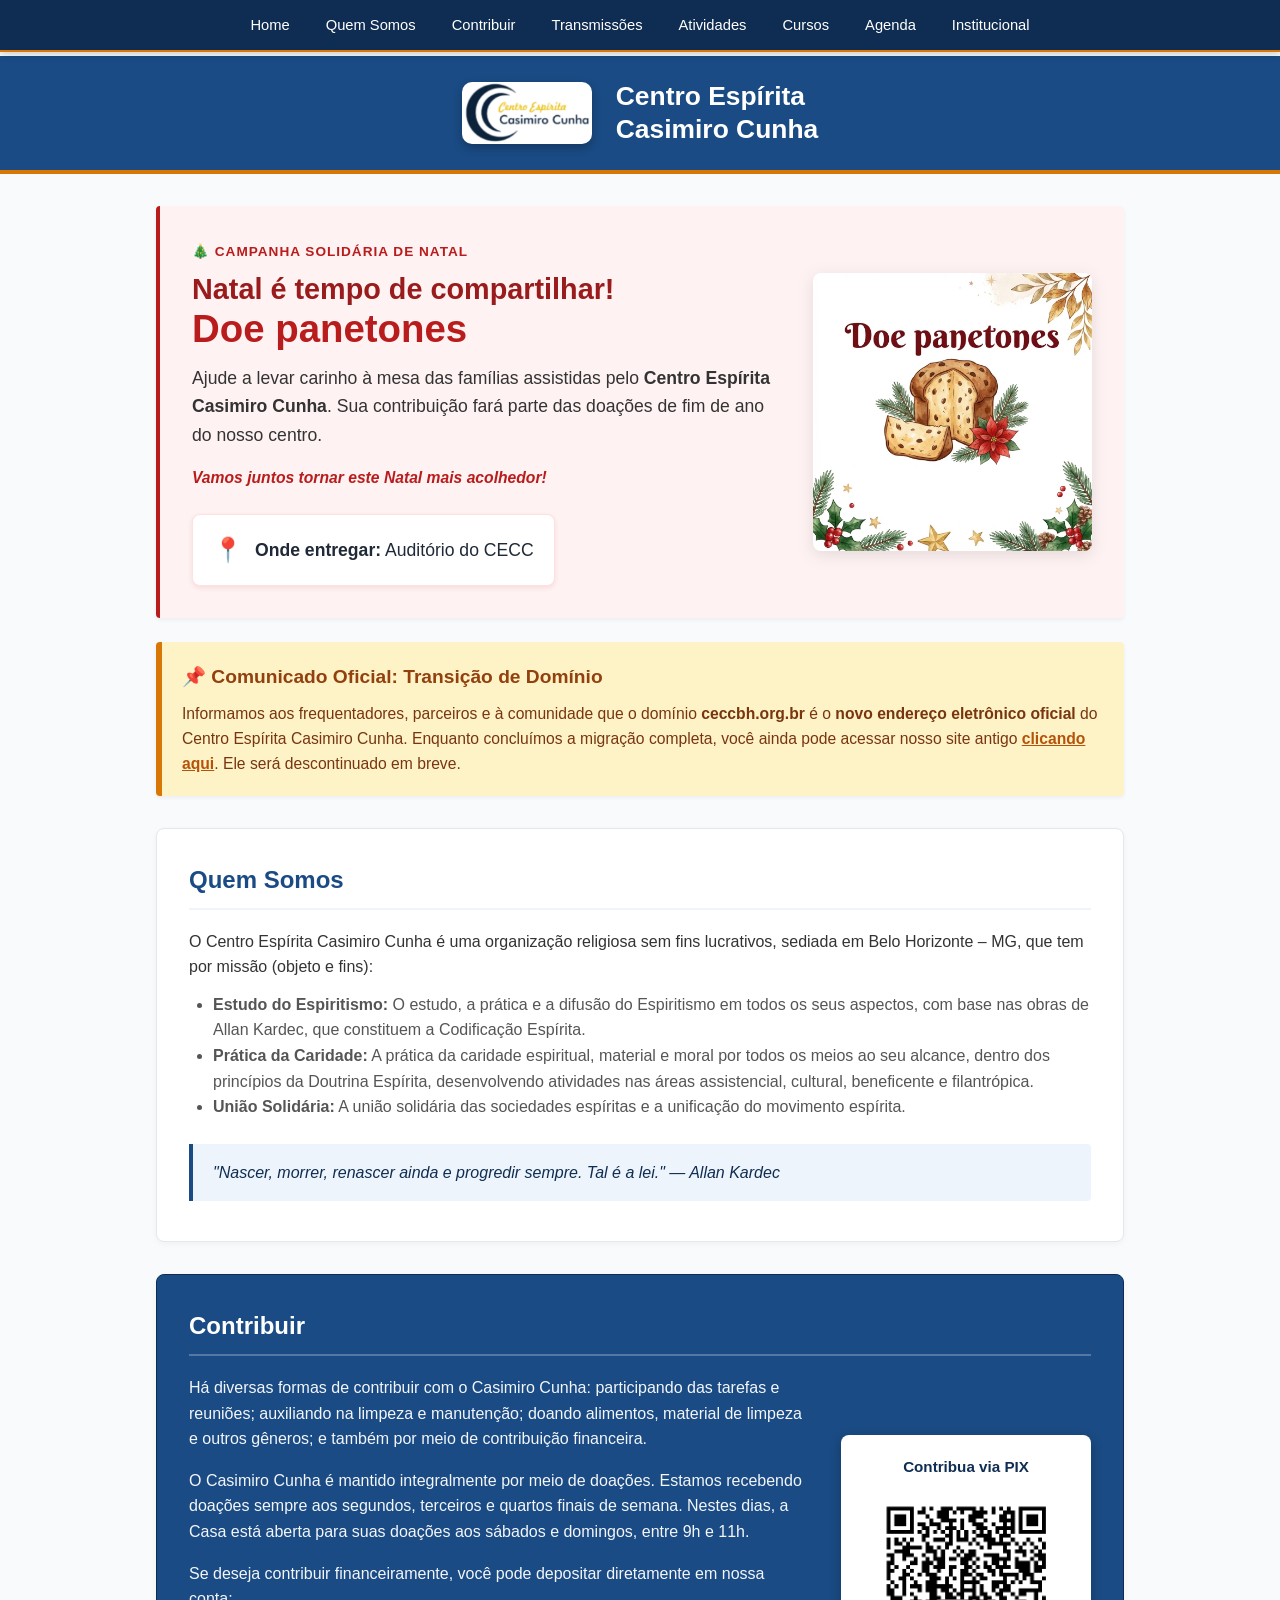
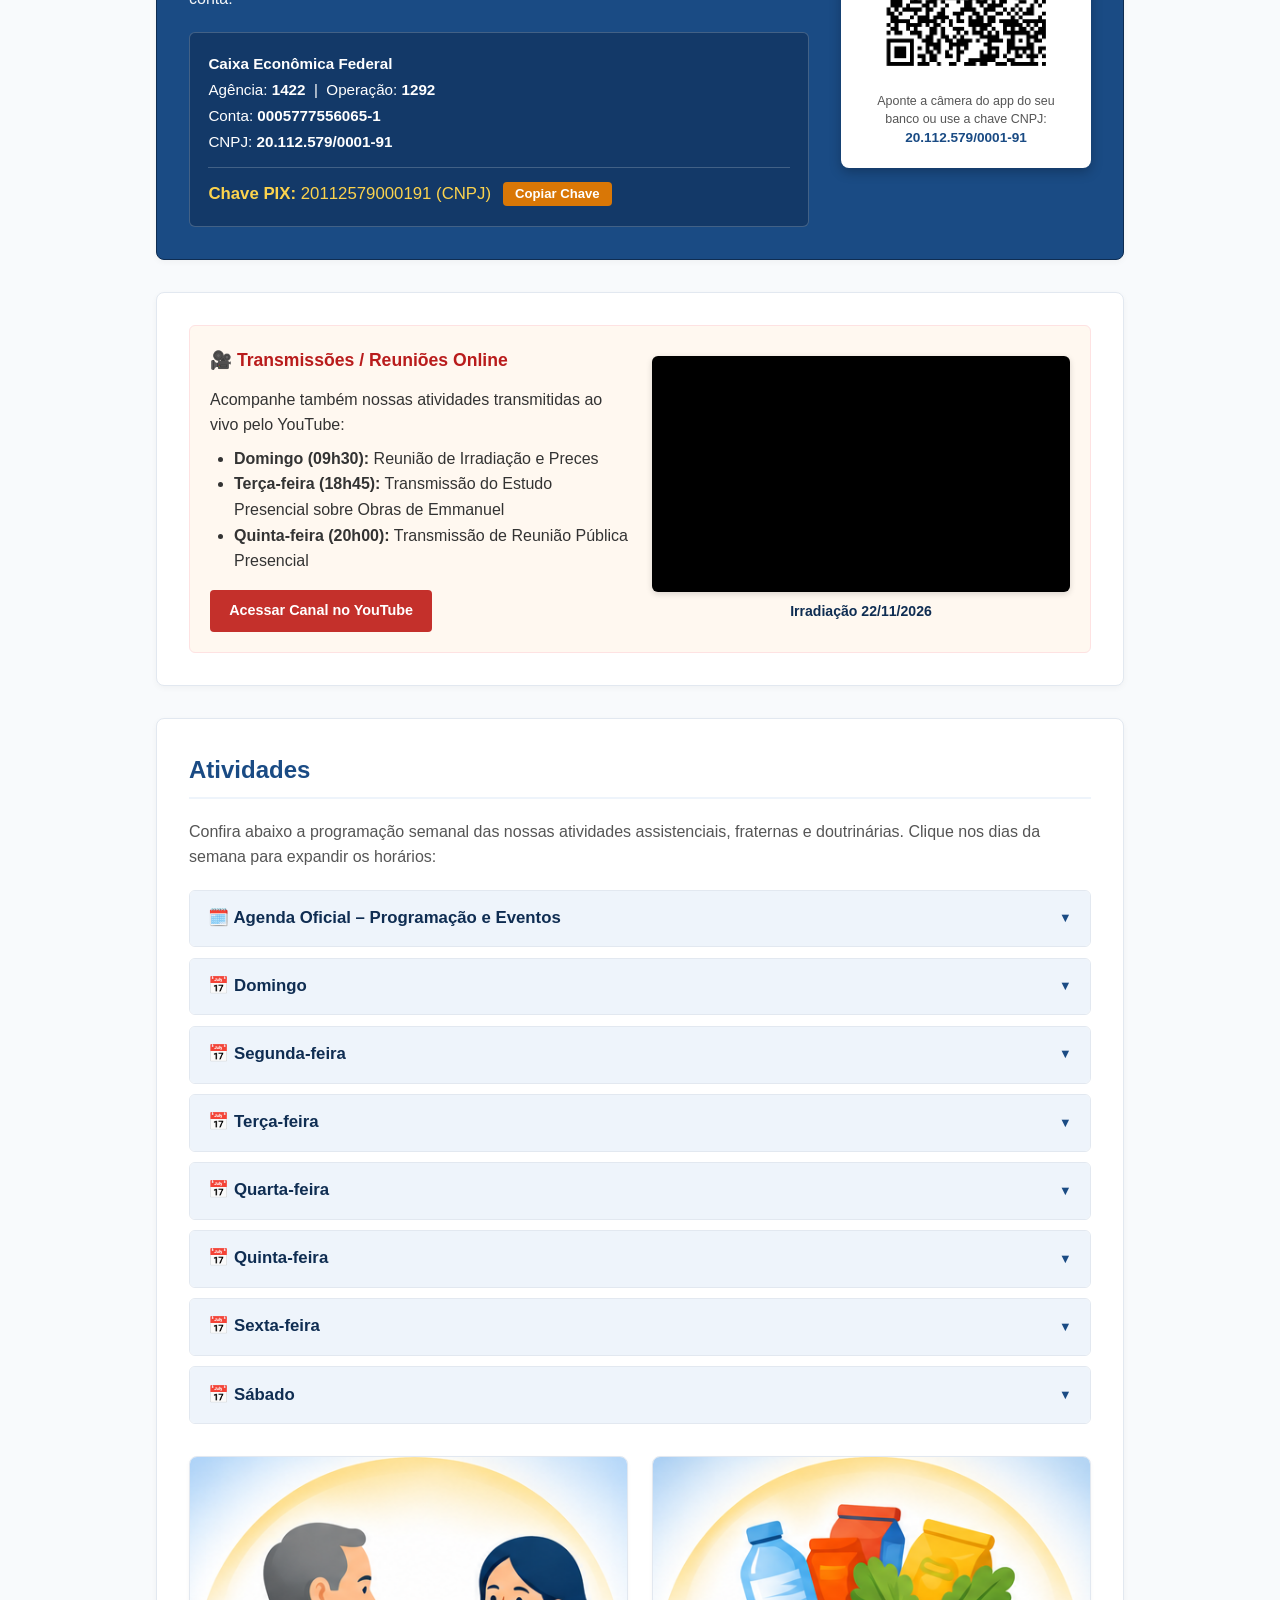
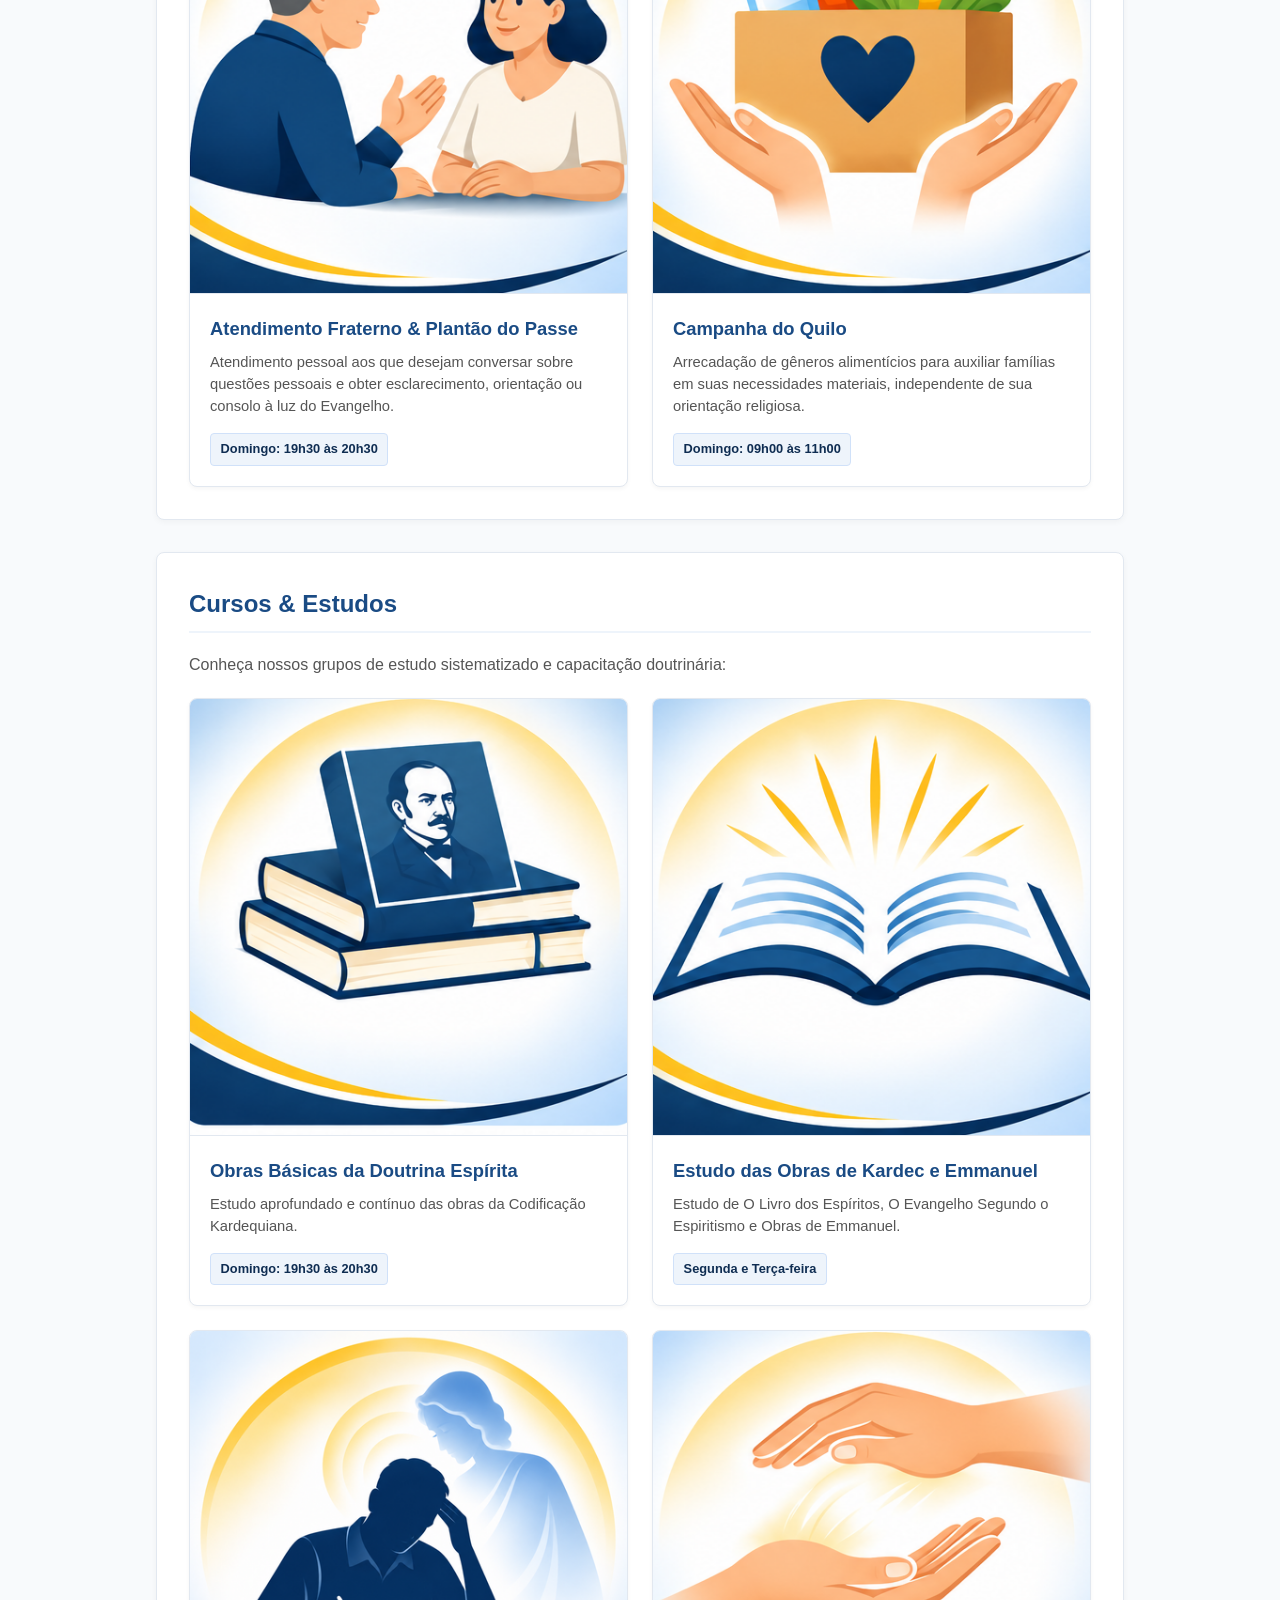
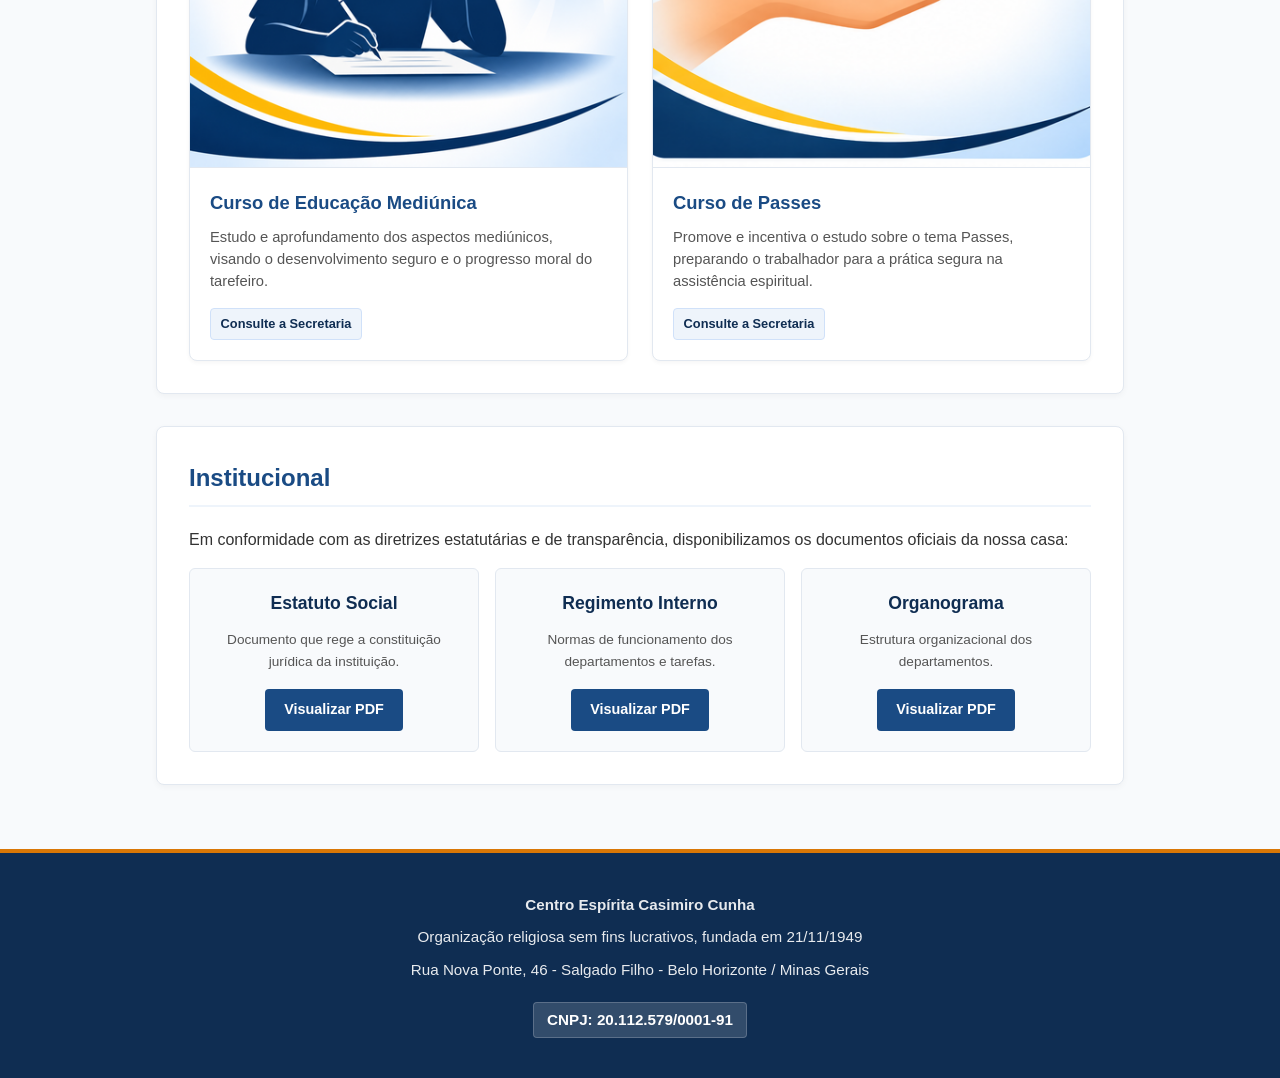
<file: index.html>
<!DOCTYPE html>
<html lang="pt-BR">
<head>
    <meta charset="UTF-8">
    <meta name="viewport" content="width=device-width, initial-scale=1.0">
    <title>Centro Espírita Casimiro Cunha | Belo Horizonte - MG</title>

    <!-- Ícone da Aba do Navegador (Favicon) -->
    <link rel="icon" type="image/x-icon" href="img/favicon.png">

    <!-- Folha de Estilos Externa -->
    <link rel="stylesheet" href="assets/style.css?v=5">
</head>
<body>

    <!-- ESTRUTURA AUTOMÁTICA (MENU E CABEÇALHO VIA layout.js) -->
    <div id="site-menu"></div>
    <div id="site-header"></div>

    <div class="container">

        <!-- CAMPANHA DE NATAL - DOE PANETONES (Layout Grid) -->
        <div class="alert-banner" style="background-color: #fef2f2; border-left: 4px solid #b91c1c; margin-bottom: 1.5rem; padding: 2rem;">
            
            <!-- Container Grid: 3 colunas para desktop, 1 coluna para mobile -->
            <div style="display: grid; grid-template-columns: 1fr 1fr 1fr; gap: 2rem; align-items: center;">
                
                <!-- Coluna da Esquerda: Texto (Ocupa 2 colunas - 1fr 1fr) -->
                <div style="grid-column: span 2;">
                    <span style="font-size: 0.85rem; font-weight: 700; color: #b91c1c; text-transform: uppercase; letter-spacing: 1px;">🎄 Campanha Solidária de Natal</span>
                    <h2 style="color: #991b1b; font-size: 1.8rem; margin-top: 0.5rem; margin-bottom: 0.75rem; line-height: 1.2;">
                        Natal é tempo de compartilhar!<br>
                        <strong style="font-size: 2.4rem; color: #b91c1c;">Doe panetones</strong>
                    </h2>
                    
                    <p style="margin-bottom: 1rem; font-size: 1.1rem; color: var(--text-color, #333); max-width: 650px;">
                        Ajude a levar carinho à mesa das famílias assistidas pelo <strong>Centro Espírita Casimiro Cunha</strong>. Sua contribuição fará parte das doações de fim de ano do nosso centro.
                    </p>
                    
                    <p style="font-weight: 600; color: #b91c1c; font-style: italic; margin-bottom: 1.5rem;">
                        Vamos juntos tornar este Natal mais acolhedor!
                    </p>

                    <!-- Informações de Entrega (Botão destacado) -->
                    <div style="background-color: #fff; border: 1px solid #fee2e2; border-radius: 8px; padding: 1rem 1.25rem; display: inline-flex; align-items: center; gap: 0.75rem; box-shadow: 0 2px 5px rgba(185, 28, 28, 0.1);">
                        <span style="font-size: 1.5rem;">📍</span>
                        <span style="font-size: 1.1rem; color: #1f2937;"><strong>Onde entregar:</strong> Auditório do CECC</span>
                    </div>
                </div>

                <!-- Coluna da Direita: Imagem (Ocupa 1 coluna) -->
                <div style="grid-column: span 1; text-align: center;">
                    <img 
                        src="img/panetone.jpg" 
                        alt="Campanha de Natal - Doe Panetones" 
                        style="width: 100%; max-width: 280px; height: auto; display: block; margin: 0 auto; border-radius: 8px; filter: drop-shadow(0 4px 8px rgba(0,0,0,0.1));"
                    >
                </div>

            </div>
        </div>

        <!-- Media Query para Responsividade (Adicione isso no seu <style> global ou arquivo CSS) -->
        <style>
            @media (max-width: 768px) {
                /* No mobile, o grid vira 1 coluna e inverte a ordem (imagem sobe) */
                .alert-banner > div {
                    grid-template-columns: 1fr !important;
                    gap: 1rem !important;
                    text-align: center;
                }
                .alert-banner > div > div:first-child { /* Bloco de texto */
                    grid-column: span 1 !important;
                    order: 2; /* Texto vai para baixo */
                }
                .alert-banner > div > div:last-child { /* Bloco da imagem */
                    grid-column: span 1 !important;
                    order: 1; /* Imagem vai para cima */
                    margin-bottom: 1rem;
                }
                /* Ajuste de tamanhos de fonte para mobile */
                .alert-banner h2 { font-size: 1.5rem !important; }
                .alert-banner strong { font-size: 2rem !important; }
            }
        </style>


        <!-- COMUNICADO DE TRANSIÇÃO -->
        <div class="alert-banner">
            <h2>📌 Comunicado Oficial: Transição de Domínio</h2>
            <p>
                Informamos aos frequentadores, parceiros e à comunidade que o domínio 
                <strong>ceccbh.org.br</strong> é o <strong>novo endereço eletrônico oficial</strong> 
                do Centro Espírita Casimiro Cunha. Enquanto concluímos a migração completa, você 
                ainda pode acessar nosso site antigo 
                <a href="https://www.centrocasimirocunha.com.br" target="_blank" rel="noopener noreferrer">
                    clicando aqui</a>. Ele será descontinuado em breve.
            </p>
        </div>

        <!-- 1. QUEM SOMOS -->
        <section id="quem-somos" class="section">
            <h2 class="section-title">Quem Somos</h2>
            <p>
                O Centro Espírita Casimiro Cunha é uma organização religiosa sem fins lucrativos, sediada em Belo Horizonte – MG, que tem por missão (objeto e fins):
            </p>
            <ul style="margin-left: 1.5rem; margin-top: 0.75rem; color: var(--text-light);">
                <li><strong>Estudo do Espiritismo:</strong> O estudo, a prática e a difusão do Espiritismo em todos os seus aspectos, com base nas obras de Allan Kardec, que constituem a Codificação Espírita.</li>
                <li><strong>Prática da Caridade:</strong> A prática da caridade espiritual, material e moral por todos os meios ao seu alcance, dentro dos princípios da Doutrina Espírita, desenvolvendo atividades nas áreas assistencial, cultural, beneficente e filantrópica.</li>
                <li><strong>União Solidária:</strong> A união solidária das sociedades espíritas e a unificação do movimento espírita.</li>
            </ul>

            <div class="kardec-quote">
                "Nascer, morrer, renascer ainda e progredir sempre. Tal é a lei." — Allan Kardec
            </div>
        </section>

        <!-- CONTRIBUIR -->
        <section id="contribuir" class="section" style="background-color: var(--primary-color); color: var(--white); border-color: var(--primary-dark);">
            <h2 class="section-title" style="color: var(--white); border-bottom-color: rgba(255, 255, 255, 0.25);">Contribuir</h2>
            
            <div style="display: flex; flex-wrap: wrap; gap: 2rem; align-items: center;">
                
                <!-- Coluna da Esquerda: Texto e Dados Bancários -->
                <div style="flex: 1 1 420px;">
                    <p style="margin-bottom: 1rem; opacity: 0.95;">
                        Há diversas formas de contribuir com o Casimiro Cunha: participando das tarefas e reuniões; auxiliando na limpeza e manutenção; doando alimentos, material de limpeza e outros gêneros; e também por meio de contribuição financeira.
                    </p>
                    <p style="margin-bottom: 1rem; opacity: 0.95;">
                        O Casimiro Cunha é mantido integralmente por meio de doações. Estamos recebendo doações sempre aos segundos, terceiros e quartos finais de semana. Nestes dias, a Casa está aberta para suas doações aos sábados e domingos, entre 9h e 11h.
                    </p>
                    <p style="margin-bottom: 1.25rem; opacity: 0.95;">
                        Se deseja contribuir financeiramente, você pode depositar diretamente em nossa conta:
                    </p>

                    <!-- Quadro de Dados Bancários -->
                    <div style="background-color: rgba(15, 45, 82, 0.55); border: 1px solid rgba(255, 255, 255, 0.2); border-radius: 6px; padding: 1.15rem; font-size: 0.95rem; line-height: 1.7;">
                        <p><strong>Caixa Econômica Federal</strong></p>
                        <p>Agência: <strong>1422</strong> &nbsp;|&nbsp; Operação: <strong>1292</strong></p>
                        <p>Conta: <strong>0005777556065-1</strong></p>
                        <p>CNPJ: <strong>20.112.579/0001-91</strong></p>
                        <div style="margin-top: 0.75rem; padding-top: 0.75rem; border-top: 1px solid rgba(255, 255, 255, 0.2); font-size: 1.05rem; color: #fcd34d; display: flex; flex-wrap: wrap; align-items: center; gap: 0.75rem;">
                            <span><strong>Chave PIX:</strong> 20112579000191 (CNPJ)</span>
                            <button type="button" onclick="navigator.clipboard.writeText('20112579000191'); this.innerText='Copiado!'; setTimeout(() => this.innerText='Copiar Chave', 2500);" style="background-color: var(--accent-color); color: var(--white); border: none; padding: 0.3rem 0.75rem; border-radius: 4px; font-size: 0.82rem; font-weight: 600; cursor: pointer;">
                                Copiar Chave
                            </button>
                        </div>
                    </div>
                </div>

                <!-- Coluna da Direita: Quadro do QR Code PIX -->
                <div style="flex: 0 1 250px; margin: 0 auto; text-align: center; background-color: var(--white); color: var(--text-color); padding: 1.25rem; border-radius: 8px; box-shadow: 0 4px 12px rgba(0, 0, 0, 0.25);">
                    <p style="font-weight: 700; color: var(--primary-dark); font-size: 0.95rem; margin-bottom: 0.75rem;">
                        Contribua via PIX
                    </p>
                    <img 
                        src="img/qrcode-pix.png" 
                        alt="QR Code PIX - Centro Espírita Casimiro Cunha" 
                        style="width: 190px; height: 190px; display: block; margin: 0 auto; border-radius: 4px;"
                    >
                    <p style="font-size: 0.78rem; color: var(--text-light); margin-top: 0.75rem; line-height: 1.4;">
                        Aponte a câmera do app do seu banco ou use a chave CNPJ:<br>
                        <strong style="color: var(--primary-color); font-size: 0.85rem;">20.112.579/0001-91</strong>
                    </p>
                </div>

            </div>
        </section>

        <!-- 2. TRANSMISSÕES / REUNIÕES ONLINE -->
        <section id="transmissoes" class="section">
            <div class="online-transmission" style="display: flex; flex-wrap: wrap; gap: 1.5rem; align-items: center; margin-top: 0;">
                
                <!-- Coluna da Esquerda: Conteúdo Atual -->
                <div style="flex: 1 1 320px;">
                    <h3>🎥 Transmissões / Reuniões Online</h3>
                    <p>Acompanhe também nossas atividades transmitidas ao vivo pelo YouTube:</p>
                    <ul style="margin-left: 1.5rem; margin-top: 0.5rem; margin-bottom: 1rem;">
                        <li><strong>Domingo (09h30):</strong> Reunião de Irradiação e Preces</li>
                        <li><strong>Terça-feira (18h45):</strong> Transmissão do Estudo Presencial sobre Obras de Emmanuel</li>
                        <li><strong>Quinta-feira (20h00):</strong> Transmissão de Reunião Pública Presencial</li>
                    </ul>
                    <a href="https://www.youtube.com/c/CentroCasimiroCunha" target="_blank" class="btn" style="background-color: #c4302b;">Acessar Canal no YouTube</a>
                </div>

                <!-- Coluna da Direita: Vídeo da Irradiação -->
                <div style="flex: 1 1 320px; max-width: 100%;">
                    <div style="position: relative; padding-bottom: 56.25%; height: 0; overflow: hidden; border-radius: 6px; box-shadow: 0 2px 6px rgba(0,0,0,0.15); background-color: #000;">
                        <iframe 
                            id="iframe-irradiacao"
                            style="position: absolute; top: 0; left: 0; width: 100%; height: 100%; border: 0;" 
                            src="" 
                            title="Irradiação" 
                            allow="accelerometer; autoplay; clipboard-write; encrypted-media; gyroscope; picture-in-picture; web-share" 
                            referrerpolicy="strict-origin-when-cross-origin" 
                            allowfullscreen>
                        </iframe>
                    </div>
                    <p id="texto-irradiacao" style="text-align: center; font-size: 0.88rem; font-weight: 600; color: var(--primary-dark); margin-top: 0.5rem;">
                        Carregando...
                    </p>
                </div>

                <!-- Script que preenche o vídeo e a data automaticamente -->
                <script src="assets/irradiacao.js"></script>
                <script>
                    if (typeof CONFIG_IRRADIACAO !== 'undefined') {
                        const titulo = "Irradiação " + CONFIG_IRRADIACAO.data;
                        const iframe = document.getElementById("iframe-irradiacao");
                        const legenda = document.getElementById("texto-irradiacao");

                        iframe.src = "https://www.youtube.com/embed/" + CONFIG_IRRADIACAO.videoId;
                        iframe.title = titulo;
                        legenda.textContent = titulo;
                    }
                </script>
            </div>
        </section>

        <!-- 3. ATIVIDADES -->
        <section id="atividades" class="section">
            <h2 class="section-title">Atividades</h2>
            <p style="margin-bottom: 1.25rem; color: var(--text-light);">
                Confira abaixo a programação semanal das nossas atividades assistenciais, fraternas e doutrinárias. Clique nos dias da semana para expandir os horários:
            </p>

            <!-- GRADE COMPLETA POR DIA DA SEMANA (ACCORDION) -->
            <div class="schedule-accordion">

                <!-- AGENDA OFICIAL GOOGLE -->
                <details name="dias-semana">
                    <summary>🗓️ Agenda Oficial – Programação e Eventos</summary>
                    <div style="padding: 12px; background-color: #ffffff;">
                        <iframe 
                            src="https://calendar.google.com/calendar/embed?height=480&wkst=1&ctz=America%2FSao_Paulo&hl=pt_BR&showTz=0&mode=AGENDA&src=Y19hMjE2ZjA3NmY5OTA0NjVhYjkyN2ZmNjdlOTRlYWMxMDUyNWI3ODhkMWQ4NzE3MDg1ZGQ5MDU3ZmVlYzVhYjMxQGdyb3VwLmNhbGVuZGFyLmdvb2dsZS5jb20&color=%233f51b5" 
                            style="border: 1px solid var(--border-color, #e2e8f0); border-radius: 8px; width: 100%; height: 480px; display: block;" 
                            frameborder="0" 
                            scrolling="no"
                            loading="lazy"
                            title="Agenda Oficial CECC">
                        </iframe>
                    </div>
                </details>
                
                <details name="dias-semana">
                    <summary>📅 Domingo</summary>
                    <ul class="schedule-list">
                        <li><span>Campanha do Quilo</span> <span class="time-tag">09h00 às 11h00</span></li>
                        <li><span>Irradiação – YouTube Casimiro Cunha</span> <span class="time-tag">09h30 às 10h00</span></li>
                        <li><span>Campanha Pãozinho (Preparo e Distribuição)</span> <span class="time-tag">13h00 às 21h00</span></li>
                        <li><span>Grupo de Psicoterapia</span> <span class="time-tag">17h30 às 19h30</span></li>
                        <li><span>Atendimento Fraterno – Plantão do Passe</span> <span class="time-tag">19h30 às 20h30</span></li>
                        <li><span>Estudo das Obras Básicas da Doutrina</span> <span class="time-tag">19h30 às 20h30</span></li>
                        <li style="background-color: #f8fafc; border-top: 2px solid var(--border-color);"><span><strong>1º Domingo do mês:</strong> Distribuição de Cesta Básica</span> <span class="time-tag">06h30 às 08h30</span></li>
                        <li style="background-color: #f8fafc;"><span><strong>1º Domingo do mês:</strong> Visita Hospital Cristiano Machado</span> <span class="time-tag">14h00 às 16h00</span></li>
                        <li style="background-color: #f8fafc;"><span><strong>3º Domingo do mês:</strong> Distribuição de Cesta Básica, Evangelização Infantil e Encontro com as Famílias Assistidas</span> <span class="time-tag">08h15 às 09h30</span></li>
                    </ul>
                </details>

                <details name="dias-semana">
                    <summary>📅 Segunda-feira</summary>
                    <ul class="schedule-list">
                        <li><span>Plantão de Passes</span> <span class="time-tag">19h00 às 20h00</span></li>
                        <li><span>Biblioteca – Empréstimo de Livros</span> <span class="time-tag">19h00 às 19h30</span></li>
                        <li><span>Estudo de O Livro dos Espíritos</span> <span class="time-tag">19h00 às 19h30</span></li>
                        <li><span>Estudo de O Evangelho Segundo o Espiritismo</span> <span class="time-tag">19h30 às 20h30</span></li>
                        <li><span>Implantação do Culto no Lar</span> <span class="time-tag">19h45 às 20h30</span></li>
                    </ul>
                </details>

                <details name="dias-semana">
                    <summary>📅 Terça-feira</summary>
                    <ul class="schedule-list">
                        <li><span>Enxovalzinho (Costura)</span> <span class="time-tag">14h30 às 17h00</span></li>
                        <li><span>Estudo das Obras de Emmanuel</span> <span class="time-tag">18h45 às 19h45</span></li>
                        <li><span>Biblioteca – Empréstimo de Livros</span> <span class="time-tag">19h00 às 20h00</span></li>
                    </ul>
                </details>

                <details name="dias-semana">
                    <summary>📅 Quarta-feira</summary>
                    <ul class="schedule-list">
                        <li><span>Não há atividade aberta ao público</span> <span class="time-tag">Interno</span></li>
                    </ul>
                </details>

                <details name="dias-semana">
                    <summary>📅 Quinta-feira</summary>
                    <ul class="schedule-list">
                        <li><span>Biblioteca – Empréstimo de Livros</span> <span class="time-tag">20h00 às 21h00</span></li>
                        <li><span>Reunião Pública e Passes (ao final)</span> <span class="time-tag">20h00 às 21h00</span></li>
                    </ul>
                </details>

                <details name="dias-semana">
                    <summary>📅 Sexta-feira</summary>
                    <ul class="schedule-list">
                        <li><span>Tratamento por Fluidoterapia <em>(Necessário passar pelo Atendimento Fraterno no domingo às 19h30)</em></span> <span class="time-tag">19h30 às 21h00</span></li>
                        <li><span>Biblioteca – Empréstimo de Livros</span> <span class="time-tag">19h30 às 21h00</span></li>
                    </ul>
                </details>

                <details name="dias-semana">
                    <summary>📅 Sábado</summary>
                    <ul class="schedule-list">
                        <li><span>Evangelização Infantil</span> <span class="time-tag">09h00 às 10h15</span></li>
                        <li><span>Reunião Pública e Passes (ao final)</span> <span class="time-tag">09h00 às 10h15</span></li>
                        <li><span>Biblioteca – Empréstimo de Livros</span> <span class="time-tag">10h30 às 11h00</span></li>
                        <li><span>Reunião da Mocidade</span> <span class="time-tag">16h30 às 18h30</span></li>
                        <li><span>Reunião Pública, Tratamento Espiritual e Passe</span> <span class="time-tag">19h30 às 20h30</span></li>
                        <li style="background-color: #f8fafc; border-top: 2px solid var(--border-color);"><span><strong>2º Sábado do mês:</strong> Visita ao Asilo</span> <span class="time-tag">14h30 às 16h00</span></li>
                    </ul>
                </details>
            </div>

            <!-- DESTAQUES COM CARDS -->
            <div class="activities-grid" style="margin-top: 2rem;">
                <div class="activity-card">
                    <img src="img/atendimento-fraterno.png" alt="Atendimento Fraterno" class="activity-img">
                    <div class="activity-content">
                        <h3>Atendimento Fraterno & Plantão do Passe</h3>
                        <p>Atendimento pessoal aos que desejam conversar sobre questões pessoais e obter esclarecimento, orientação ou consolo à luz do Evangelho.</p>
                        <span class="schedule-badge">Domingo: 19h30 às 20h30</span>
                    </div>
                </div>

                <div class="activity-card">
                    <img src="img/campanha-do-quilo.png" alt="Campanha do Quilo" class="activity-img">
                    <div class="activity-content">
                        <h3>Campanha do Quilo</h3>
                        <p>Arrecadação de gêneros alimentícios para auxiliar famílias em suas necessidades materiais, independente de sua orientação religiosa.</p>
                        <span class="schedule-badge">Domingo: 09h00 às 11h00</span>
                    </div>
                </div>
            </div>
        </section>

        <!-- 4. CURSOS -->
        <section id="cursos" class="section">
            <h2 class="section-title">Cursos & Estudos</h2>
            <p style="margin-bottom: 1.25rem; color: var(--text-light);">
                Conheça nossos grupos de estudo sistematizado e capacitação doutrinária:
            </p>
            
            <div class="activities-grid">
                
                <div class="activity-card">
                    <img src="img/obras-basicas-doutrina-espirita.png" alt="Obras Básicas da Doutrina Espírita" class="activity-img">
                    <div class="activity-content">
                        <h3>Obras Básicas da Doutrina Espírita</h3>
                        <p>Estudo aprofundado e contínuo das obras da Codificação Kardequiana.</p>
                        <span class="schedule-badge">Domingo: 19h30 às 20h30</span>
                    </div>
                </div>

                <div class="activity-card">
                    <img src="img/curso-espiritismo-basico.png" alt="Curso de Espiritismo Básico" class="activity-img">
                    <div class="activity-content">
                        <h3>Estudo das Obras de Kardec e Emmanuel</h3>
                        <p>Estudo de O Livro dos Espíritos, O Evangelho Segundo o Espiritismo e Obras de Emmanuel.</p>
                        <span class="schedule-badge">Segunda e Terça-feira</span>
                    </div>
                </div>

                <div class="activity-card">
                    <img src="img/curso-educacao-mediunica.png" alt="Curso de Educação Mediúnica" class="activity-img">
                    <div class="activity-content">
                        <h3>Curso de Educação Mediúnica</h3>
                        <p>Estudo e aprofundamento dos aspectos mediúnicos, visando o desenvolvimento seguro e o progresso moral do tarefeiro.</p>
                        <span class="schedule-badge">Consulte a Secretaria</span>
                    </div>
                </div>

                <div class="activity-card">
                    <img src="img/curso-de-passes.png" alt="Curso de Passes" class="activity-img">
                    <div class="activity-content">
                        <h3>Curso de Passes</h3>
                        <p>Promove e incentiva o estudo sobre o tema Passes, preparando o trabalhador para a prática segura na assistência espiritual.</p>
                        <span class="schedule-badge">Consulte a Secretaria</span>
                    </div>
                </div>

            </div>
        </section>

        <!-- 5. INSTITUCIONAL -->
        <section id="institucional" class="section">
            <h2 class="section-title">Institucional</h2>
            <p>Em conformidade com as diretrizes estatutárias e de transparência, disponibilizamos os documentos oficiais da nossa casa:</p>
            
            <div class="docs-grid">
                <div class="doc-card">
                    <h3>Estatuto Social</h3>
                    <p style="font-size: 0.85rem; color: var(--text-light); margin-bottom: 1rem;">Documento que rege a constituição jurídica da instituição.</p>
                    <a href="docs/estatuto.pdf" target="_blank" class="btn">Visualizar PDF</a>
                </div>
                <div class="doc-card">
                    <h3>Regimento Interno</h3>
                    <p style="font-size: 0.85rem; color: var(--text-light); margin-bottom: 1rem;">Normas de funcionamento dos departamentos e tarefas.</p>
                    <a href="docs/regimento-interno.pdf" target="_blank" class="btn">Visualizar PDF</a>
                </div>
                <div class="doc-card">
                    <h3>Organograma</h3>
                    <p style="font-size: 0.85rem; color: var(--text-light); margin-bottom: 1rem;">Estrutura organizacional dos departamentos.</p>
                    <a href="docs/organograma.pdf" target="_blank" class="btn">Visualizar PDF</a>
                </div>
            </div>
        </section>

    </div>

    <!-- RODAPÉ AUTOMÁTICO E SCRIPT DE LAYOUT -->
    <div id="site-footer"></div>
    <script src="assets/layout.js"></script>

</body>
</html>
</file>
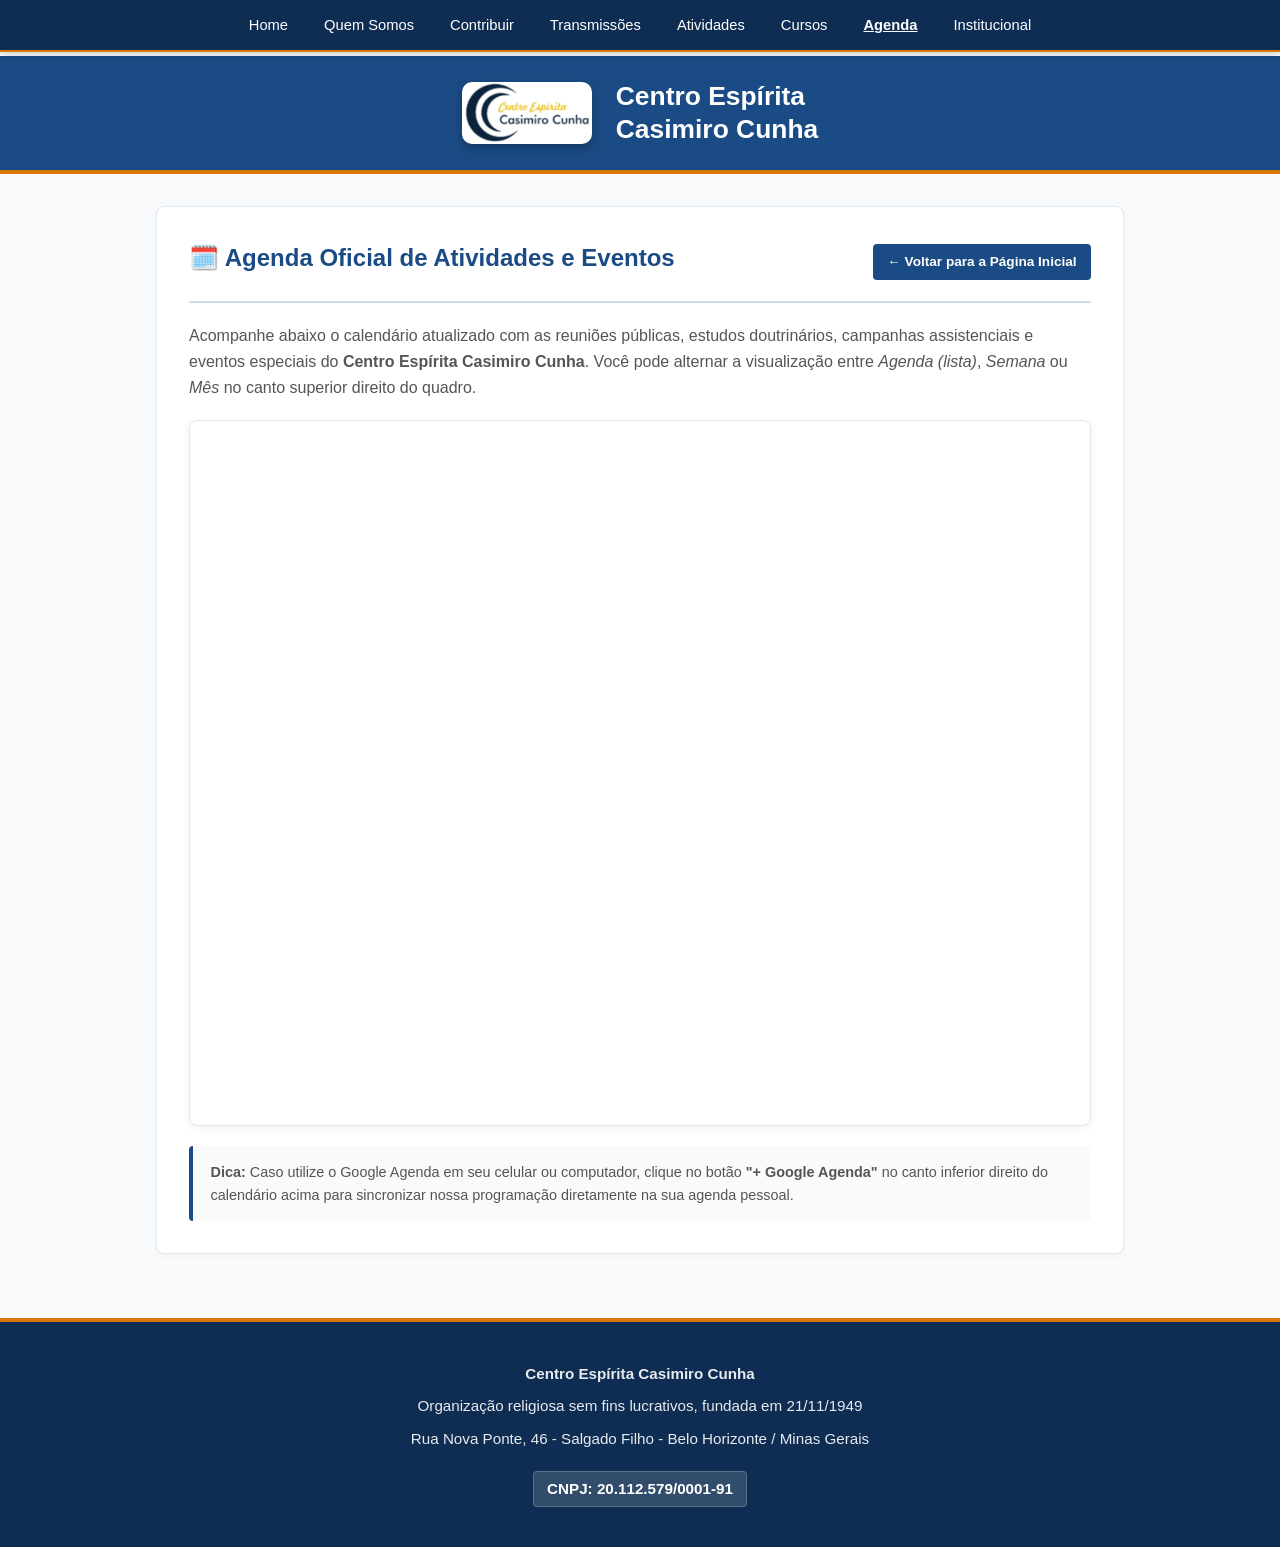
<file: agenda.html>
<!DOCTYPE html>
<html lang="pt-BR">
<head>
    <meta charset="UTF-8">
    <meta name="viewport" content="width=device-width, initial-scale=1.0">
    <title>Agenda Oficial | Centro Espírita Casimiro Cunha</title>

    <!-- Ícone da Aba do Navegador (Favicon) -->
    <link rel="icon" type="image/x-icon" href="img/favicon.png">

    <!-- Folha de Estilos Externa -->
    <link rel="stylesheet" href="assets/style.css?v=5">
</head>
<body>

    <!-- ESTRUTURA AUTOMÁTICA (MENU E CABEÇALHO VIA layout.js) -->
    <div id="site-menu"></div>
    <div id="site-header"></div>

    <!-- CONTEÚDO PRINCIPAL -->
    <div class="container">

        <section id="agenda-oficial" class="section">
            <div style="display: flex; flex-wrap: wrap; justify-content: space-between; align-items: center; gap: 1rem; margin-bottom: 1rem;">
                <h2 class="section-title" style="margin-bottom: 0; border-bottom: none;">🗓️ Agenda Oficial de Atividades e Eventos</h2>
                <a href="index.html" class="btn" style="font-size: 0.85rem; padding: 0.45rem 0.9rem;">← Voltar para a Página Inicial</a>
            </div>
            <hr style="border: 0; border-top: 2px solid var(--primary-color, #1e3a8a); margin-bottom: 1.25rem; opacity: 0.2;">

            <p style="margin-bottom: 1.25rem; color: var(--text-light);">
                Acompanhe abaixo o calendário atualizado com as reuniões públicas, estudos doutrinários, campanhas assistenciais e eventos especiais do <strong>Centro Espírita Casimiro Cunha</strong>. Você pode alternar a visualização entre <em>Agenda (lista)</em>, <em>Semana</em> ou <em>Mês</em> no canto superior direito do quadro.
            </p>

            <!-- IFRAME GOOGLE AGENDA -->
            <div style="background-color: #ffffff; border: 1px solid var(--border-color, #e2e8f0); border-radius: 8px; padding: 12px; box-shadow: 0 2px 8px rgba(0, 0, 0, 0.06);">
                <iframe 
                    src="https://calendar.google.com/calendar/embed?height=680&wkst=1&ctz=America%2FSao_Paulo&hl=pt_BR&showTz=0&mode=AGENDA&src=Y19hMjE2ZjA3NmY5OTA0NjVhYjkyN2ZmNjdlOTRlYWMxMDUyNWI3ODhkMWQ4NzE3MDg1ZGQ5MDU3ZmVlYzVhYjMxQGdyb3VwLmNhbGVuZGFyLmdvb2dsZS5jb20&color=%233f51b5" 
                    style="border: 0; border-radius: 6px; width: 100%; height: 680px; display: block;" 
                    frameborder="0" 
                    scrolling="no"
                    title="Agenda Oficial - Centro Espírita Casimiro Cunha">
                </iframe>
            </div>

            <!-- NOTA DE APOIO -->
            <div style="margin-top: 1.25rem; padding: 0.9rem 1.1rem; background-color: #f8fafc; border-left: 4px solid var(--primary-color, #1e3a8a); border-radius: 4px; font-size: 0.9rem; color: var(--text-light);">
                <strong>Dica:</strong> Caso utilize o Google Agenda em seu celular ou computador, clique no botão <strong>"+ Google Agenda"</strong> no canto inferior direito do calendário acima para sincronizar nossa programação diretamente na sua agenda pessoal.
            </div>
        </section>

    </div>

    <!-- RODAPÉ AUTOMÁTICO E SCRIPT DE LAYOUT -->
    <div id="site-footer"></div>
    <script src="assets/layout.js"></script>

</body>
</html>
</file>
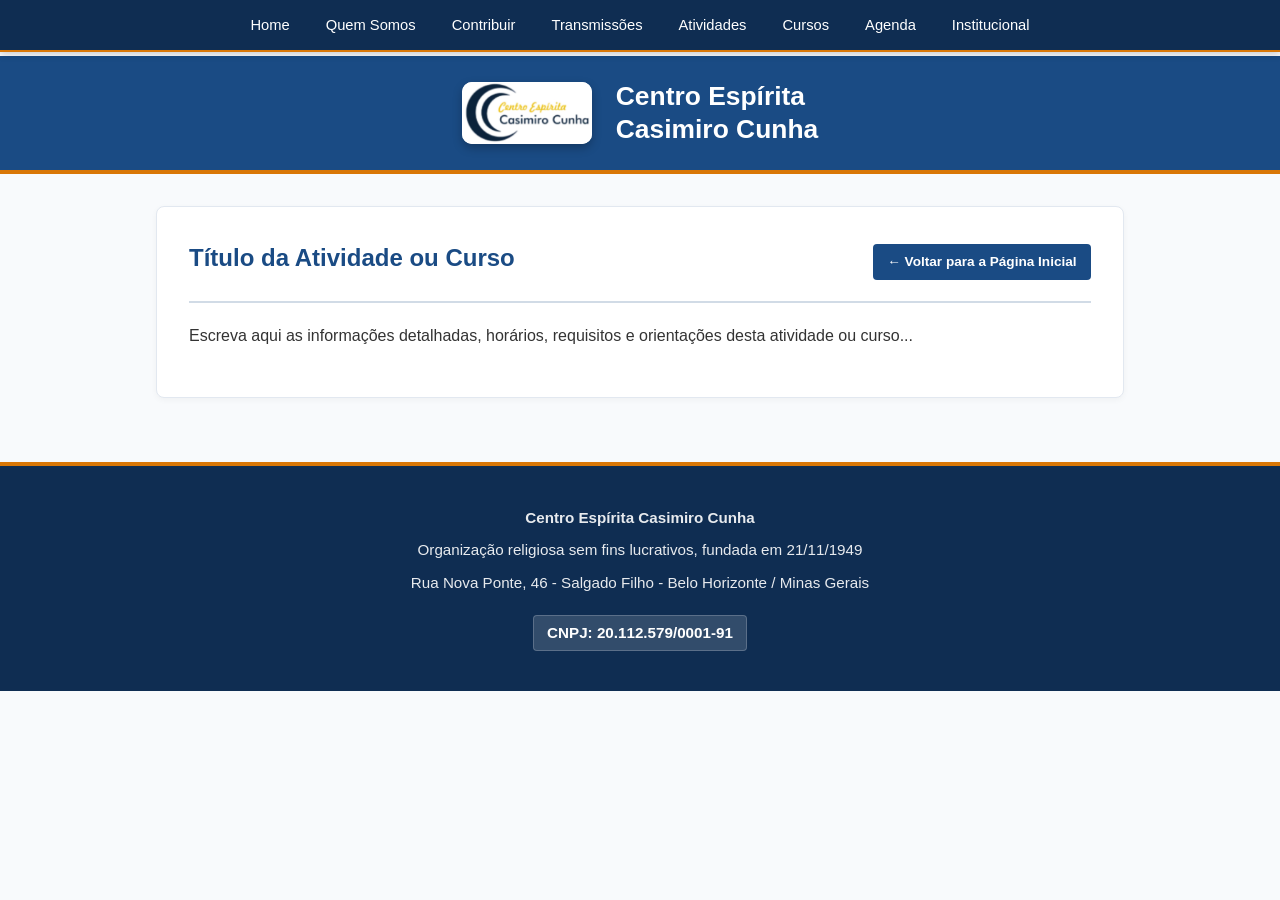
<file: modelo.html>
<!DOCTYPE html>
<html lang="pt-BR">
<head>
    <meta charset="UTF-8">
    <meta name="viewport" content="width=device-width, initial-scale=1.0">
    <!-- Altere apenas o título da aba abaixo -->
    <title>Título da Página | Centro Espírita Casimiro Cunha</title>

    <link rel="icon" type="image/x-icon" href="img/favicon.png">
    <link rel="stylesheet" href="assets/style.css?v=5">
</head>
<body>

    <!-- ESTRUTURA AUTOMÁTICA (NÃO PRECISA ALTERAR) -->
    <div id="site-menu"></div>
    <div id="site-header"></div>

    <!-- ÁREA EXCLUSIVA DO CONTEÚDO DESTA PÁGINA -->
    <div class="container">
        <section class="section">
            <div style="display: flex; flex-wrap: wrap; justify-content: space-between; align-items: center; gap: 1rem; margin-bottom: 1rem;">
                <h2 class="section-title" style="margin-bottom: 0; border-bottom: none;">Título da Atividade ou Curso</h2>
                <a href="index.html" class="btn" style="font-size: 0.85rem; padding: 0.45rem 0.9rem;">← Voltar para a Página Inicial</a>
            </div>
            <hr style="border: 0; border-top: 2px solid var(--primary-color, #1e3a8a); margin-bottom: 1.25rem; opacity: 0.2;">

            <p style="margin-bottom: 1rem;">
                Escreva aqui as informações detalhadas, horários, requisitos e orientações desta atividade ou curso...
            </p>
        </section>
    </div>

    <!-- RODAPÉ AUTOMÁTICO E SCRIPT DE LAYOUT -->
    <div id="site-footer"></div>
    <script src="assets/layout.js"></script>

</body>
</html>
</file>
<file: assets/style.css>
:root {
    --primary-color: #1a4b84;
    --primary-dark: #0f2d52;
    --secondary-color: #eef4fb;
    --accent-color: #d97706;
    --text-color: #333333;
    --text-light: #555555;
    --bg-light: #f8fafc;
    --white: #ffffff;
    --border-color: #e2e8f0;
}

* {
    box-sizing: border-box;
    margin: 0;
    padding: 0;
}

html {
    scroll-behavior: smooth;
    scroll-padding-top: 70px; /* Compensa a altura do menu fixo no PC */
}

body {
    font-family: 'Segoe UI', Tahoma, Geneva, Verdana, sans-serif;
    line-height: 1.6;
    color: var(--text-color);
    background-color: var(--bg-light);
    padding-top: 56px; /* Espaço exato do menu fixo em 1 linha no PC */
}

/* Menu de Navegação Fixo */
.navbar {
    position: fixed;
    top: 0;
    left: 0;
    width: 100%;
    background-color: var(--primary-dark);
    color: var(--white);
    z-index: 1000;
    box-shadow: 0 2px 8px rgba(0, 0, 0, 0.2);
    border-bottom: 2px solid var(--accent-color);
}

.nav-container {
    max-width: 1000px;
    margin: 0 auto;
    padding: 0.75rem 1rem;
    display: flex;
    justify-content: center;
    align-items: center;
}

.nav-brand {
    color: var(--white);
    font-weight: 700;
    font-size: 1.15rem;
    text-decoration: none;
    letter-spacing: 0.5px;
}

.nav-links {
    list-style: none;
    display: flex;
    justify-content: center;
    gap: 1.25rem;
    flex-wrap: wrap;
}

.nav-links a {
    color: var(--white);
    text-decoration: none;
    font-size: 0.92rem;
    font-weight: 500;
    padding: 0.25rem 0.5rem;
    border-radius: 4px;
    transition: background-color 0.2s, color 0.2s;
}

.nav-links a:hover {
    background-color: rgba(255, 255, 255, 0.15);
    color: #fcd34d;
}

/* Cabeçalho em Duas Colunas Centralizadas */
header {
    background-color: var(--primary-color);
    color: var(--white);
    padding: 1.5rem 1rem;
    border-bottom: 4px solid var(--accent-color);
    display: flex;
    justify-content: center;
    align-items: center;
}

.header-content {
    display: flex;
    align-items: center;
    justify-content: center;
    gap: 1.5rem;
    max-width: 800px;
}

.logo-container {
    margin-bottom: 0;
    flex-shrink: 0;
}

.logo-container img {
    width: 130px;
    height: auto;
    border-radius: 10px;
    background-color: var(--white);
    padding: 0px;
    box-shadow: 0 4px 10px rgba(0, 0, 0, 0.25);
    display: block;
}

header h1 {
    font-size: 1.65rem;
    line-height: 1.25;
    margin-bottom: 0;
    font-weight: 700;
    text-align: left;
}

.container {
    max-width: 1000px;
    margin: 0 auto;
    padding: 2rem 1rem;
}

/* Banner de Aviso de Transição */
.alert-banner {
    background-color: #fef3c7;
    border-left: 6px solid var(--accent-color);
    padding: 1.25rem;
    margin-bottom: 2rem;
    border-radius: 4px;
    box-shadow: 0 2px 4px rgba(0,0,0,0.05);
}

.alert-banner h2 {
    color: #92400e;
    font-size: 1.2rem;
    margin-bottom: 0.5rem;
}

.alert-banner p {
    color: #78350f;
    font-size: 0.98rem;
}

.alert-banner a {
    color: #b45309;
    font-weight: 700;
    text-decoration: underline;
}

.alert-banner a:hover {
    color: #78350f;
}

/* Seções de Conteúdo */
.section {
    background: var(--white);
    padding: 2rem;
    margin-bottom: 2rem;
    border-radius: 8px;
    box-shadow: 0 2px 6px rgba(0,0,0,0.04);
    border: 1px solid var(--border-color);
}

.section-title {
    color: var(--primary-color);
    font-size: 1.5rem;
    margin-bottom: 1.2rem;
    border-bottom: 2px solid var(--secondary-color);
    padding-bottom: 0.5rem;
}

.kardec-quote {
    font-style: italic;
    background-color: var(--secondary-color);
    border-left: 4px solid var(--primary-color);
    padding: 1rem 1.25rem;
    margin: 1.5rem 0 0.5rem 0;
    border-radius: 0 4px 4px 0;
    color: var(--primary-dark);
    font-weight: 500;
}

/* Grid de Documentos */
.docs-grid {
    display: grid;
    grid-template-columns: repeat(auto-fit, minmax(250px, 1fr));
    gap: 1rem;
    margin-top: 1rem;
}

.doc-card {
    border: 1px solid var(--border-color);
    padding: 1.25rem;
    border-radius: 6px;
    text-align: center;
    background-color: var(--bg-light);
    transition: transform 0.2s, box-shadow 0.2s;
}

.doc-card:hover {
    transform: translateY(-2px);
    box-shadow: 0 4px 8px rgba(0,0,0,0.08);
}

.doc-card h3 {
    font-size: 1.1rem;
    margin-bottom: 0.75rem;
    color: var(--primary-dark);
}

.btn {
    display: inline-block;
    background-color: var(--primary-color);
    color: var(--white);
    padding: 0.6rem 1.2rem;
    text-decoration: none;
    border-radius: 4px;
    font-weight: 600;
    font-size: 0.9rem;
    transition: background-color 0.2s;
}

.btn:hover {
    background-color: var(--primary-dark);
}

/* Grid e Cards de Atividades/Cursos (2 Colunas por linha no Desktop) */
.activities-grid {
    display: grid;
    grid-template-columns: repeat(2, 1fr);
    gap: 1.5rem;
    margin-top: 1rem;
}

.activity-card {
    background-color: var(--white);
    border: 1px solid var(--border-color);
    border-radius: 8px;
    overflow: hidden;
    display: flex;
    flex-direction: column;
    box-shadow: 0 2px 4px rgba(0, 0, 0, 0.04);
    transition: transform 0.2s ease, box-shadow 0.2s ease;
}

.activity-card:hover {
    transform: translateY(-3px);
    box-shadow: 0 6px 12px rgba(0, 0, 0, 0.1);
}

/* Imagem Quadrada (Proporção 1:1 - 465x465) sem cortes */
.activity-img {
    width: 100%;
    aspect-ratio: 1 / 1;
    height: auto;
    object-fit: cover;
    display: block;
    border-bottom: 1px solid var(--border-color);
}

.activity-content {
    padding: 1.25rem;
    display: flex;
    flex-direction: column;
    flex-grow: 1;
}

.activity-content h3 {
    color: var(--primary-color);
    font-size: 1.15rem;
    margin-bottom: 0.5rem;
}

.activity-content p {
    font-size: 0.92rem;
    color: var(--text-light);
    line-height: 1.5;
    margin-bottom: 1rem;
    flex-grow: 1;
}

.schedule-badge {
    align-self: flex-start;
    background-color: var(--secondary-color);
    color: var(--primary-dark);
    font-size: 0.8rem;
    font-weight: 600;
    padding: 0.3rem 0.6rem;
    border-radius: 4px;
    border: 1px solid #d0e1f9;
}

/* Accordion de Horários por Dia da Semana */
.schedule-accordion {
    display: flex;
    flex-direction: column;
    gap: 0.65rem;
}

.schedule-accordion details {
    border: 1px solid var(--border-color);
    border-radius: 6px;
    background-color: var(--bg-light);
    overflow: hidden;
}

.schedule-accordion summary {
    padding: 0.9rem 1.15rem;
    font-weight: 700;
    font-size: 1.05rem;
    color: var(--primary-dark);
    background-color: var(--secondary-color);
    cursor: pointer;
    list-style: none;
    display: flex;
    justify-content: space-between;
    align-items: center;
    transition: background-color 0.2s;
}

.schedule-accordion summary:hover {
    background-color: #dce8f8;
}

.schedule-accordion summary::after {
    content: "▼";
    font-size: 0.8rem;
    color: var(--primary-color);
    transition: transform 0.2s;
}

.schedule-accordion details[open] summary::after {
    transform: rotate(180deg);
}

.schedule-list {
    list-style: none;
    padding: 0.75rem 1.15rem;
    background-color: var(--white);
}

.schedule-list li {
    display: flex;
    justify-content: space-between;
    align-items: center;
    gap: 1rem;
    padding: 0.6rem 0;
    border-bottom: 1px solid var(--border-color);
    font-size: 0.94rem;
    color: var(--text-color);
}

.schedule-list li:last-child {
    border-bottom: none;
}

.time-tag {
    background-color: var(--secondary-color);
    color: var(--primary-dark);
    font-weight: 600;
    font-size: 0.82rem;
    padding: 0.25rem 0.6rem;
    border-radius: 4px;
    white-space: nowrap;
    border: 1px solid #d0e1f9;
}

/* Transmissões Online */
.online-transmission {
    background-color: #fff8f0;
    border: 1px solid #fee2e2;
    padding: 1.25rem;
    border-radius: 6px;
}

.online-transmission h3 {
    color: #b91c1c;
    font-size: 1.1rem;
    margin-bottom: 0.75rem;
}

/* Rodapé */
footer {
    background-color: var(--primary-dark);
    color: var(--white);
    padding: 2.5rem 1rem;
    text-align: center;
    font-size: 0.95rem;
    border-top: 4px solid var(--accent-color);
}

footer p {
    margin-bottom: 0.5rem;
    opacity: 0.9;
}

/* Moldura transparente do CNPJ no Rodapé */
.cnpj {
    margin-top: 0.75rem;
    font-size: 0.95rem;
    background-color: rgba(255, 255, 255, 0.15);
    display: inline-block;
    padding: 0.3rem 0.8rem;
    border-radius: 4px;
    border: 1px solid rgba(255, 255, 255, 0.2);
    font-weight: 600;
}

/* Responsividade (Celulares e Telas Menores) */
@media (max-width: 650px) {
    body {
        padding-top: 125px; /* Espaço suficiente para o menu em múltiplas linhas no celular */
    }
    html {
        scroll-padding-top: 135px;
    }
    .nav-container {
        flex-direction: column;
        gap: 0.4rem;
    }
    .nav-links {
        gap: 0.5rem;
        justify-content: center;
    }
    .nav-links a {
        font-size: 0.82rem;
        padding: 0.2rem 0.35rem;
    }
    header {
        padding: 1rem 0.75rem;
    }
    .header-content {
        gap: 0.85rem;
    }
    .logo-container img {
        width: 115px;
    }
    header h1 {
        font-size: 1.15rem;
        line-height: 1.25;
        text-align: left;
    }
    .section {
        padding: 1.25rem;
    }
    /* No celular, os cards voltam para 1 coluna para melhor leitura */
    .activities-grid {
        grid-template-columns: 1fr;
    }
    .schedule-list li {
        flex-direction: column;
        align-items: flex-start;
        gap: 0.35rem;
    }
}
</file>
